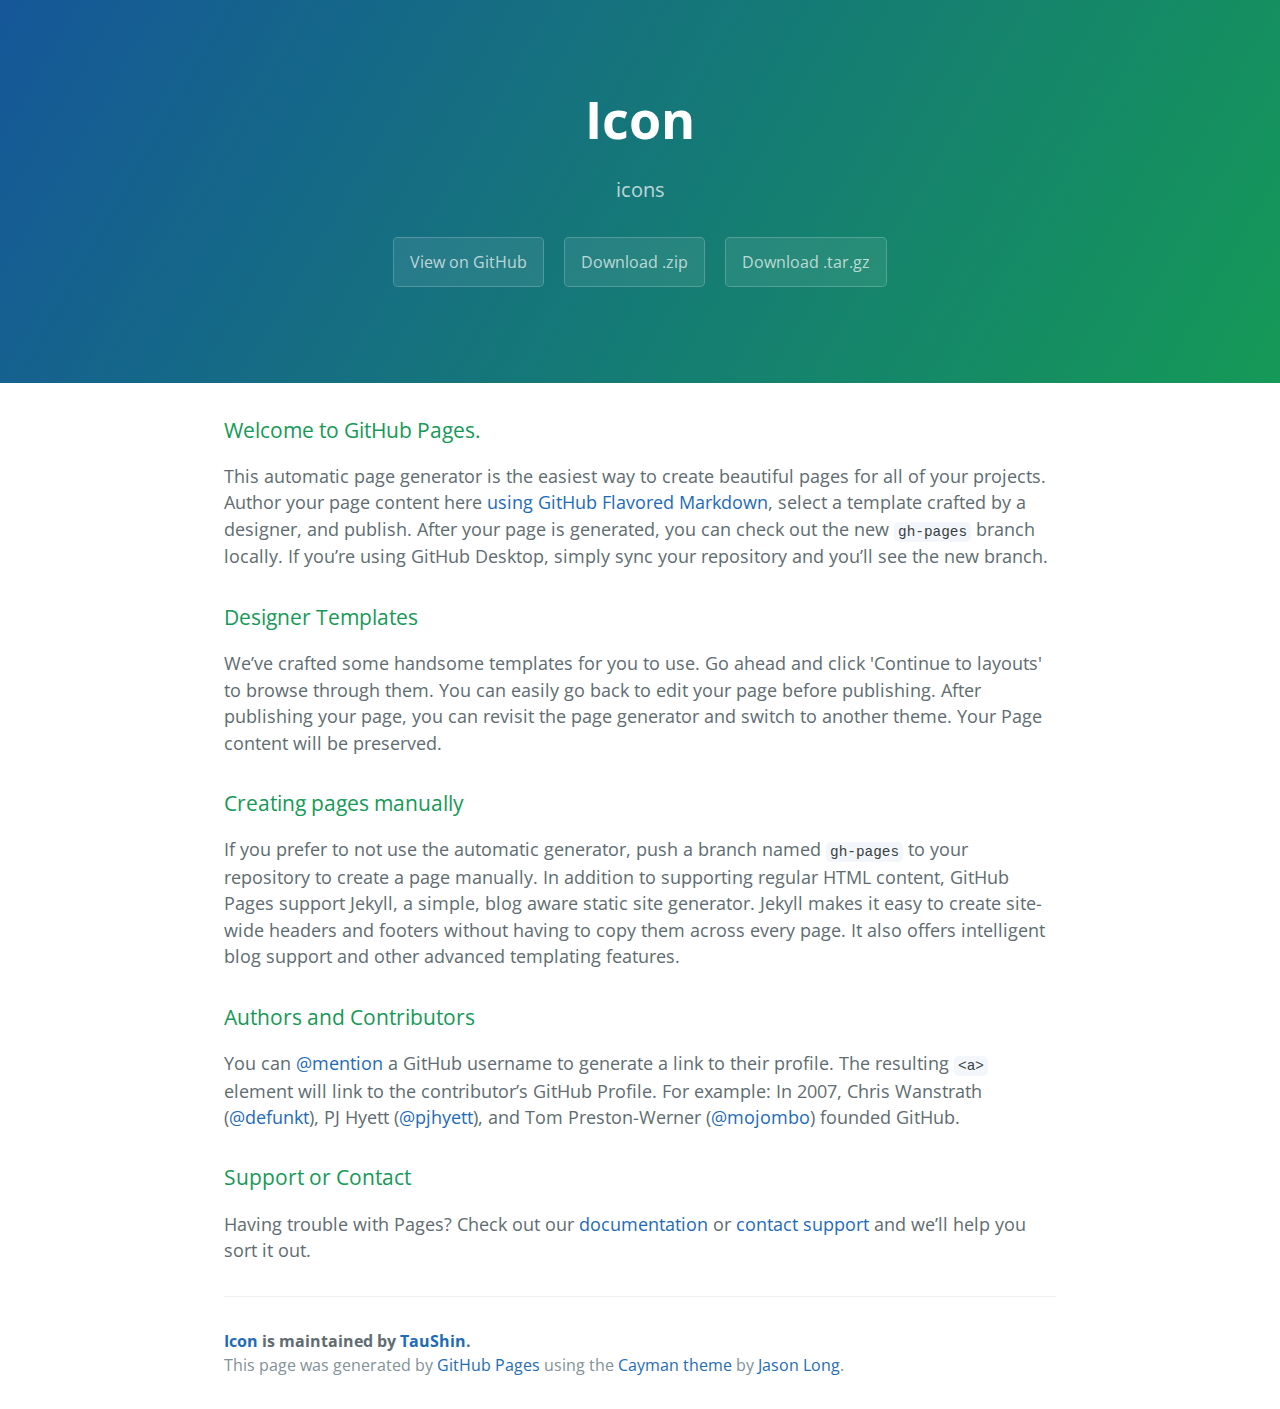
<file: index.html>
<!DOCTYPE html>
<html lang="en-us">
  <head>
    <meta charset="UTF-8">
    <title>Icon by TauShin</title>
    <meta name="viewport" content="width=device-width, initial-scale=1">
    <link rel="stylesheet" type="text/css" href="stylesheets/normalize.css" media="screen">
    <link href='https://fonts.googleapis.com/css?family=Open+Sans:400,700' rel='stylesheet' type='text/css'>
    <link rel="stylesheet" type="text/css" href="stylesheets/stylesheet.css" media="screen">
    <link rel="stylesheet" type="text/css" href="stylesheets/github-light.css" media="screen">
  </head>
  <body>
    <section class="page-header">
      <h1 class="project-name">Icon</h1>
      <h2 class="project-tagline">icons</h2>
      <a href="https://github.com/TauShin/icon" class="btn">View on GitHub</a>
      <a href="https://github.com/TauShin/icon/zipball/master" class="btn">Download .zip</a>
      <a href="https://github.com/TauShin/icon/tarball/master" class="btn">Download .tar.gz</a>
    </section>

    <section class="main-content">
      <h3>
<a id="welcome-to-github-pages" class="anchor" href="#welcome-to-github-pages" aria-hidden="true"><span aria-hidden="true" class="octicon octicon-link"></span></a>Welcome to GitHub Pages.</h3>

<p>This automatic page generator is the easiest way to create beautiful pages for all of your projects. Author your page content here <a href="https://guides.github.com/features/mastering-markdown/">using GitHub Flavored Markdown</a>, select a template crafted by a designer, and publish. After your page is generated, you can check out the new <code>gh-pages</code> branch locally. If you’re using GitHub Desktop, simply sync your repository and you’ll see the new branch.</p>

<h3>
<a id="designer-templates" class="anchor" href="#designer-templates" aria-hidden="true"><span aria-hidden="true" class="octicon octicon-link"></span></a>Designer Templates</h3>

<p>We’ve crafted some handsome templates for you to use. Go ahead and click 'Continue to layouts' to browse through them. You can easily go back to edit your page before publishing. After publishing your page, you can revisit the page generator and switch to another theme. Your Page content will be preserved.</p>

<h3>
<a id="creating-pages-manually" class="anchor" href="#creating-pages-manually" aria-hidden="true"><span aria-hidden="true" class="octicon octicon-link"></span></a>Creating pages manually</h3>

<p>If you prefer to not use the automatic generator, push a branch named <code>gh-pages</code> to your repository to create a page manually. In addition to supporting regular HTML content, GitHub Pages support Jekyll, a simple, blog aware static site generator. Jekyll makes it easy to create site-wide headers and footers without having to copy them across every page. It also offers intelligent blog support and other advanced templating features.</p>

<h3>
<a id="authors-and-contributors" class="anchor" href="#authors-and-contributors" aria-hidden="true"><span aria-hidden="true" class="octicon octicon-link"></span></a>Authors and Contributors</h3>

<p>You can <a href="https://help.github.com/articles/basic-writing-and-formatting-syntax/#mentioning-users-and-teams" class="user-mention">@mention</a> a GitHub username to generate a link to their profile. The resulting <code>&lt;a&gt;</code> element will link to the contributor’s GitHub Profile. For example: In 2007, Chris Wanstrath (<a href="https://github.com/defunkt" class="user-mention">@defunkt</a>), PJ Hyett (<a href="https://github.com/pjhyett" class="user-mention">@pjhyett</a>), and Tom Preston-Werner (<a href="https://github.com/mojombo" class="user-mention">@mojombo</a>) founded GitHub.</p>

<h3>
<a id="support-or-contact" class="anchor" href="#support-or-contact" aria-hidden="true"><span aria-hidden="true" class="octicon octicon-link"></span></a>Support or Contact</h3>

<p>Having trouble with Pages? Check out our <a href="https://help.github.com/pages">documentation</a> or <a href="https://github.com/contact">contact support</a> and we’ll help you sort it out.</p>

      <footer class="site-footer">
        <span class="site-footer-owner"><a href="https://github.com/TauShin/icon">Icon</a> is maintained by <a href="https://github.com/TauShin">TauShin</a>.</span>

        <span class="site-footer-credits">This page was generated by <a href="https://pages.github.com">GitHub Pages</a> using the <a href="https://github.com/jasonlong/cayman-theme">Cayman theme</a> by <a href="https://twitter.com/jasonlong">Jason Long</a>.</span>
      </footer>

    </section>

  
  </body>
</html>
</file>
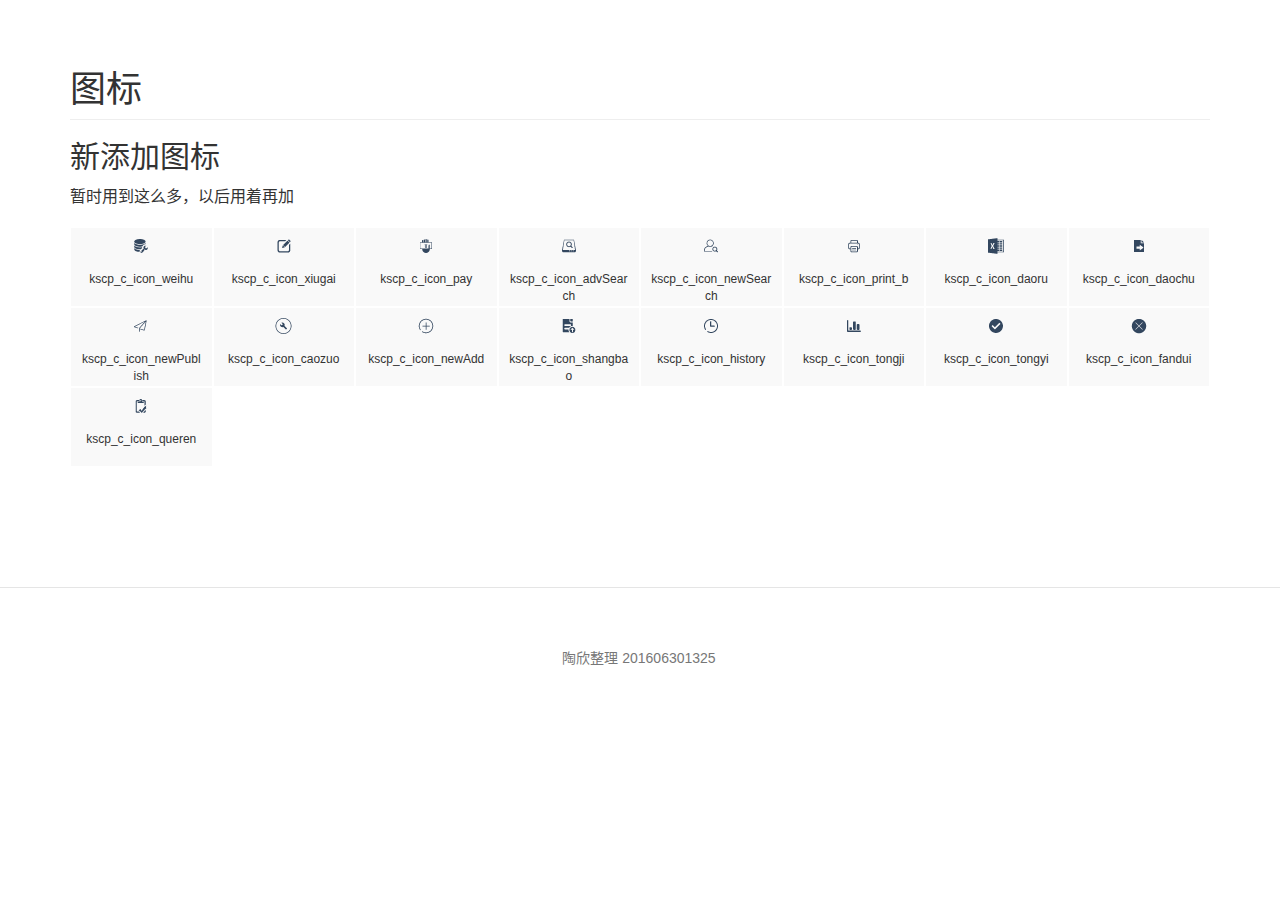
<file: icon.html>
﻿<!DOCTYPE html>
<html lang="zh-CN">
<head>
    <meta http-equiv="Content-Type" content="text/html; charset=UTF-8">
    <meta charset="utf-8">
    <meta http-equiv="X-UA-Compatible" content="IE=edge">
    <title>组件 · Bootstrap v3 中文文档  
</title>

    <!-- Bootstrap core CSS -->
    <style class="anchorjs"></style>
    <link href="./icon_files/bootstrap.min.css" rel="stylesheet">

    <!-- Optional Bootstrap Theme -->
    <link href="data:text/css;charset=utf-8," data-href="//cdn.bootcss.com/bootstrap/3.3.5/css/bootstrap-theme.min.css" rel="stylesheet" id="bs-theme-stylesheet">

    <link href="./icon_files/patch.css" rel="stylesheet">

    <!-- Documentation extras -->

    <link href="./icon_files/docs.min.css" rel="stylesheet">
    <link href="./icon_files/style.css" rel="stylesheet" />
    <!--[if lt IE 9]><script src="../assets/js/ie8-responsive-file-warning.js"></script><![endif]-->
    <script src="./icon_files/ie-emulation-modes-warning.js"></script>

    <!-- HTML5 shim and Respond.js for IE8 support of HTML5 elements and media queries -->
    <!--[if lt IE 9]>
  <script src="//cdn.bootcss.com/html5shiv/3.7.2/html5shiv.min.js"></script>
  <script src="//cdn.bootcss.com/respond.js/1.4.2/respond.min.js"></script>
<![endif]-->

    <!-- Favicons -->
    <link rel="apple-touch-icon" href="http://v3.bootcss.com/apple-touch-icon.png">
    <link rel="icon" href="http://v3.bootcss.com/favicon.ico">
    <script>
        var _hmt = _hmt || [];
</script>
    <style type="text/css"></style>
    <style type="text/css"></style>
</head>
<body>



    <header class="navbar navbar-static-top bs-docs-nav" id="top" role="banner">
        <div class="container">
            <div class="navbar-header">
                <button class="navbar-toggle collapsed" type="button" data-toggle="collapse" data-target="#bs-navbar" aria-controls="bs-navbar" aria-expanded="false">
                    <span class="sr-only">Toggle navigation</span>
                    <span class="icon-bar"></span>
                    <span class="icon-bar"></span>
                    <span class="icon-bar"></span>
                </button>
                <!--  // <a href="" class="navbar-brand">图标</a>-->
            </div>
            <nav id="bs-navbar" class="collapse navbar-collapse">
                <div class="container-fluid">
                    <div class="navbar-header">
                        <a class="navbar-brand" href="#">
                            <!--  <img alt="Brand" src="...">-->
                        </a>
                    </div>
                </div>
            </nav>
        </div>
    </header>


    <div class="container bs-docs-container">

        <div class="row">
            <div class="col-md-12" role="main">
                <div class="bs-docs-section">
                    <h1 id="glyphicons" class="page-header">图标</h1>
                    <h2 id="glyphicons-glyphs">新添加图标</h2>
                    <p>暂时用到这么多，以后用着再加</p>
                    <div class="bs-glyphicons">
                        <ul class="bs-glyphicons-list">

                            <li>
                                <img src="icon_files/images/数据维护.png" alt="Alternate Text" />
                                <br />
                                <br />
                                <span class="glyphicon-class">kscp_c_icon_weihu</span>
                            </li>
                            <li>
                                <img src="icon_files/images/修改.png" alt="Alternate Text" />
                                <br />
                                <br />
                                <span class="glyphicon-class">kscp_c_icon_xiugai</span>
                            </li>
                            <li>
                                <img src="icon_files/images/缴费.png" alt="Alternate Text" />
                                <br />
                                <br />
                                <span class="glyphicon-class">kscp_c_icon_pay</span>
                            </li>
                            <li>
                                <img src="icon_files/images/数据查询.png" alt="Alternate Text" />
                                <br />
                                <br />
                                <span class="glyphicon-class">kscp_c_icon_advSearch</span>
                            </li>
                            <li>
                                <img src="icon_files/images/查询.png" alt="Alternate Text" />
                                <br />
                                <br />
                                <span class="glyphicon-class">kscp_c_icon_newSearch</span>
                            </li>
                            <li>
                                <img src="icon_files/images/打印.png" alt="Alternate Text" />
                                <br />
                                <br />
                                <span class="glyphicon-class">kscp_c_icon_print_b</span>
                            </li>
                            <li>
                                <img src="icon_files/images/从excel导入.png" alt="Alternate Text" />
                                <br />
                                <br />
                                <span class="glyphicon-class">kscp_c_icon_daoru</span>
                            </li>
                            <li>
                                <img src="icon_files/images/导出.png" alt="Alternate Text" />
                                <br />
                                <br />
                                <span class="glyphicon-class">kscp_c_icon_daochu</span>
                            </li>
                            <li>
                                <img src="icon_files/images/发布.png" alt="Alternate Text" />
                                <br />
                                <br />
                                <span class="glyphicon-class">kscp_c_icon_newPublish</span>
                            </li>
                            <li>
                                <img src="icon_files/images/操作.png" alt="Alternate Text" />
                                <br />
                                <br />
                                <span class="glyphicon-class">kscp_c_icon_caozuo</span>
                            </li>
                            <li>
                                <img src="icon_files/images/添加.png" alt="Alternate Text" />
                                <br />
                                <br />
                                <span class="glyphicon-class">kscp_c_icon_newAdd</span>
                            </li>
                            <li>
                                <img src="icon_files/images/上报.png" alt="Alternate Text" />
                                <br />
                                <br />
                                <span class="glyphicon-class">kscp_c_icon_shangbao</span>
                            </li>
                            <li>
                                <img src="icon_files/images/历史记录.png" alt="Alternate Text" />
                                <br />
                                <br />
                                <span class="glyphicon-class">kscp_c_icon_history</span>
                            </li>
                            <li>
                                <img src="icon_files/images/统计.png" alt="Alternate Text" />
                                <br />
                                <br />
                                <span class="glyphicon-class">kscp_c_icon_tongji</span>
                            </li>
                            <li>
                                <img src="icon_files/images/对.png" alt="Alternate Text" />
                                <br />
                                <br />
                                <span class="glyphicon-class">kscp_c_icon_tongyi</span>
                            </li>
                            <li>
                                <img src="icon_files/images/错.png" alt="Alternate Text" />
                                <br />
                                <br />
                                <span class="glyphicon-class">kscp_c_icon_fandui</span>
                            </li>
                            <li>
                                <img src="icon_files/images/确认.png" alt="Alternate Text" />
                                <br />
                                <br />
                                <span class="glyphicon-class">kscp_c_icon_queren</span>
                            </li>
                        </ul>
                    </div>

                </div>
            </div>
        </div>
    </div>
    <!-- Footer
================================================== -->
    <footer class="bs-docs-footer" role="contentinfo">
        <div class="container">

          <!--  <p>电子政务</p>-->
            <ul class="bs-docs-footer-links text-muted">
                <li>陶欣整理 201606301325</li>
            </ul>
        </div>
    </footer>
    <script src="./icon_files/jquery.min.js"></script>


    <script src="./icon_files/bootstrap.min.js"></script>



    <script src="./icon_files/docs.min.js"></script>
    <script src="./icon_files/ie10-viewport-bug-workaround.js"></script>
</body>
</html>
</file>
<file: stylesheets/stylesheet.css>
* {
  box-sizing: border-box; }

body {
  padding: 0;
  margin: 0;
  font-family: "Open Sans", "Helvetica Neue", Helvetica, Arial, sans-serif;
  font-size: 16px;
  line-height: 1.5;
  color: #606c71; }

a {
  color: #1e6bb8;
  text-decoration: none; }
  a:hover {
    text-decoration: underline; }

.btn {
  display: inline-block;
  margin-bottom: 1rem;
  color: rgba(255, 255, 255, 0.7);
  background-color: rgba(255, 255, 255, 0.08);
  border-color: rgba(255, 255, 255, 0.2);
  border-style: solid;
  border-width: 1px;
  border-radius: 0.3rem;
  transition: color 0.2s, background-color 0.2s, border-color 0.2s; }
  .btn + .btn {
    margin-left: 1rem; }

.btn:hover {
  color: rgba(255, 255, 255, 0.8);
  text-decoration: none;
  background-color: rgba(255, 255, 255, 0.2);
  border-color: rgba(255, 255, 255, 0.3); }

@media screen and (min-width: 64em) {
  .btn {
    padding: 0.75rem 1rem; } }

@media screen and (min-width: 42em) and (max-width: 64em) {
  .btn {
    padding: 0.6rem 0.9rem;
    font-size: 0.9rem; } }

@media screen and (max-width: 42em) {
  .btn {
    display: block;
    width: 100%;
    padding: 0.75rem;
    font-size: 0.9rem; }
    .btn + .btn {
      margin-top: 1rem;
      margin-left: 0; } }

.page-header {
  color: #fff;
  text-align: center;
  background-color: #159957;
  background-image: linear-gradient(120deg, #155799, #159957); }

@media screen and (min-width: 64em) {
  .page-header {
    padding: 5rem 6rem; } }

@media screen and (min-width: 42em) and (max-width: 64em) {
  .page-header {
    padding: 3rem 4rem; } }

@media screen and (max-width: 42em) {
  .page-header {
    padding: 2rem 1rem; } }

.project-name {
  margin-top: 0;
  margin-bottom: 0.1rem; }

@media screen and (min-width: 64em) {
  .project-name {
    font-size: 3.25rem; } }

@media screen and (min-width: 42em) and (max-width: 64em) {
  .project-name {
    font-size: 2.25rem; } }

@media screen and (max-width: 42em) {
  .project-name {
    font-size: 1.75rem; } }

.project-tagline {
  margin-bottom: 2rem;
  font-weight: normal;
  opacity: 0.7; }

@media screen and (min-width: 64em) {
  .project-tagline {
    font-size: 1.25rem; } }

@media screen and (min-width: 42em) and (max-width: 64em) {
  .project-tagline {
    font-size: 1.15rem; } }

@media screen and (max-width: 42em) {
  .project-tagline {
    font-size: 1rem; } }

.main-content :first-child {
  margin-top: 0; }
.main-content img {
  max-width: 100%; }
.main-content h1, .main-content h2, .main-content h3, .main-content h4, .main-content h5, .main-content h6 {
  margin-top: 2rem;
  margin-bottom: 1rem;
  font-weight: normal;
  color: #159957; }
.main-content p {
  margin-bottom: 1em; }
.main-content code {
  padding: 2px 4px;
  font-family: Consolas, "Liberation Mono", Menlo, Courier, monospace;
  font-size: 0.9rem;
  color: #383e41;
  background-color: #f3f6fa;
  border-radius: 0.3rem; }
.main-content pre {
  padding: 0.8rem;
  margin-top: 0;
  margin-bottom: 1rem;
  font: 1rem Consolas, "Liberation Mono", Menlo, Courier, monospace;
  color: #567482;
  word-wrap: normal;
  background-color: #f3f6fa;
  border: solid 1px #dce6f0;
  border-radius: 0.3rem; }
  .main-content pre > code {
    padding: 0;
    margin: 0;
    font-size: 0.9rem;
    color: #567482;
    word-break: normal;
    white-space: pre;
    background: transparent;
    border: 0; }
.main-content .highlight {
  margin-bottom: 1rem; }
  .main-content .highlight pre {
    margin-bottom: 0;
    word-break: normal; }
.main-content .highlight pre, .main-content pre {
  padding: 0.8rem;
  overflow: auto;
  font-size: 0.9rem;
  line-height: 1.45;
  border-radius: 0.3rem; }
.main-content pre code, .main-content pre tt {
  display: inline;
  max-width: initial;
  padding: 0;
  margin: 0;
  overflow: initial;
  line-height: inherit;
  word-wrap: normal;
  background-color: transparent;
  border: 0; }
  .main-content pre code:before, .main-content pre code:after, .main-content pre tt:before, .main-content pre tt:after {
    content: normal; }
.main-content ul, .main-content ol {
  margin-top: 0; }
.main-content blockquote {
  padding: 0 1rem;
  margin-left: 0;
  color: #819198;
  border-left: 0.3rem solid #dce6f0; }
  .main-content blockquote > :first-child {
    margin-top: 0; }
  .main-content blockquote > :last-child {
    margin-bottom: 0; }
.main-content table {
  display: block;
  width: 100%;
  overflow: auto;
  word-break: normal;
  word-break: keep-all; }
  .main-content table th {
    font-weight: bold; }
  .main-content table th, .main-content table td {
    padding: 0.5rem 1rem;
    border: 1px solid #e9ebec; }
.main-content dl {
  padding: 0; }
  .main-content dl dt {
    padding: 0;
    margin-top: 1rem;
    font-size: 1rem;
    font-weight: bold; }
  .main-content dl dd {
    padding: 0;
    margin-bottom: 1rem; }
.main-content hr {
  height: 2px;
  padding: 0;
  margin: 1rem 0;
  background-color: #eff0f1;
  border: 0; }

@media screen and (min-width: 64em) {
  .main-content {
    max-width: 64rem;
    padding: 2rem 6rem;
    margin: 0 auto;
    font-size: 1.1rem; } }

@media screen and (min-width: 42em) and (max-width: 64em) {
  .main-content {
    padding: 2rem 4rem;
    font-size: 1.1rem; } }

@media screen and (max-width: 42em) {
  .main-content {
    padding: 2rem 1rem;
    font-size: 1rem; } }

.site-footer {
  padding-top: 2rem;
  margin-top: 2rem;
  border-top: solid 1px #eff0f1; }

.site-footer-owner {
  display: block;
  font-weight: bold; }

.site-footer-credits {
  color: #819198; }

@media screen and (min-width: 64em) {
  .site-footer {
    font-size: 1rem; } }

@media screen and (min-width: 42em) and (max-width: 64em) {
  .site-footer {
    font-size: 1rem; } }

@media screen and (max-width: 42em) {
  .site-footer {
    font-size: 0.9rem; } }
</file>
<file: stylesheets/github-light.css>
/*
The MIT License (MIT)

Copyright (c) 2016 GitHub, Inc.

Permission is hereby granted, free of charge, to any person obtaining a copy
of this software and associated documentation files (the "Software"), to deal
in the Software without restriction, including without limitation the rights
to use, copy, modify, merge, publish, distribute, sublicense, and/or sell
copies of the Software, and to permit persons to whom the Software is
furnished to do so, subject to the following conditions:

The above copyright notice and this permission notice shall be included in all
copies or substantial portions of the Software.

THE SOFTWARE IS PROVIDED "AS IS", WITHOUT WARRANTY OF ANY KIND, EXPRESS OR
IMPLIED, INCLUDING BUT NOT LIMITED TO THE WARRANTIES OF MERCHANTABILITY,
FITNESS FOR A PARTICULAR PURPOSE AND NONINFRINGEMENT. IN NO EVENT SHALL THE
AUTHORS OR COPYRIGHT HOLDERS BE LIABLE FOR ANY CLAIM, DAMAGES OR OTHER
LIABILITY, WHETHER IN AN ACTION OF CONTRACT, TORT OR OTHERWISE, ARISING FROM,
OUT OF OR IN CONNECTION WITH THE SOFTWARE OR THE USE OR OTHER DEALINGS IN THE
SOFTWARE.

*/

.pl-c /* comment */ {
  color: #969896;
}

.pl-c1 /* constant, variable.other.constant, support, meta.property-name, support.constant, support.variable, meta.module-reference, markup.raw, meta.diff.header */,
.pl-s .pl-v /* string variable */ {
  color: #0086b3;
}

.pl-e /* entity */,
.pl-en /* entity.name */ {
  color: #795da3;
}

.pl-smi /* variable.parameter.function, storage.modifier.package, storage.modifier.import, storage.type.java, variable.other */,
.pl-s .pl-s1 /* string source */ {
  color: #333;
}

.pl-ent /* entity.name.tag */ {
  color: #63a35c;
}

.pl-k /* keyword, storage, storage.type */ {
  color: #a71d5d;
}

.pl-s /* string */,
.pl-pds /* punctuation.definition.string, string.regexp.character-class */,
.pl-s .pl-pse .pl-s1 /* string punctuation.section.embedded source */,
.pl-sr /* string.regexp */,
.pl-sr .pl-cce /* string.regexp constant.character.escape */,
.pl-sr .pl-sre /* string.regexp source.ruby.embedded */,
.pl-sr .pl-sra /* string.regexp string.regexp.arbitrary-repitition */ {
  color: #183691;
}

.pl-v /* variable */ {
  color: #ed6a43;
}

.pl-id /* invalid.deprecated */ {
  color: #b52a1d;
}

.pl-ii /* invalid.illegal */ {
  color: #f8f8f8;
  background-color: #b52a1d;
}

.pl-sr .pl-cce /* string.regexp constant.character.escape */ {
  font-weight: bold;
  color: #63a35c;
}

.pl-ml /* markup.list */ {
  color: #693a17;
}

.pl-mh /* markup.heading */,
.pl-mh .pl-en /* markup.heading entity.name */,
.pl-ms /* meta.separator */ {
  font-weight: bold;
  color: #1d3e81;
}

.pl-mq /* markup.quote */ {
  color: #008080;
}

.pl-mi /* markup.italic */ {
  font-style: italic;
  color: #333;
}

.pl-mb /* markup.bold */ {
  font-weight: bold;
  color: #333;
}

.pl-md /* markup.deleted, meta.diff.header.from-file */ {
  color: #bd2c00;
  background-color: #ffecec;
}

.pl-mi1 /* markup.inserted, meta.diff.header.to-file */ {
  color: #55a532;
  background-color: #eaffea;
}

.pl-mdr /* meta.diff.range */ {
  font-weight: bold;
  color: #795da3;
}

.pl-mo /* meta.output */ {
  color: #1d3e81;
}
</file>
<file: icon_files/patch.css>
body {
  font-family: "Helvetica Neue", Helvetica, Microsoft Yahei, Hiragino Sans GB, WenQuanYi Micro Hei, sans-serif;
}

.bs-example:after {
	content: "实例：" !important;
}

.bs-docs-section > p, .bs-docs-section > ul, 
.bs-docs-section > ol, .bs-callout > p, 
.bs-callout > ol, .bs-callout > ul {
	font-size: 16px;
	line-height: 1.75;
	margin-bottom: 1em;
}

.bs-callout *:last-child {
	margin-bottom: 0;
}
</file>
<file: icon_files/style.css>
﻿/*陶欣新添加*/
.kscp_c_icon_weihu {
    background-image: url(数据维护.png) !important;
}

.kscp_c_icon_xiugai {
    background-image: url(修改.png) !important;
}

.kscp_c_icon_pay {
    background-image: url(缴费.png) !important;
}

.kscp_c_icon_advSearch {
    background-image: url(数据查询.png) !important;
}

.kscp_c_icon_newSearch {
    background-image: url(查询.png) !important;
}

.kscp_c_icon_print_b {
    background-image: url(打印.png) !important;
}

.kscp_c_icon_daoru {
    background-image: url(从excel导入.png) !important;
}

.kscp_c_icon_daochu {
    background-image: url(导出.png) !important;
}

.kscp_c_icon_newPublish {
    background-image: url(发布.png) !important;
}

.kscp_c_icon_caozuo {
    background-image: url(操作.png) !important;
}

.kscp_c_icon_newAdd {
    background-image: url(添加.png) !important;
}

.kscp_c_icon_shangbao {
    background-image: url(上报.png) !important;
}

.kscp_c_icon_history {
    background-image: url(历史记录.png) !important;
}

.kscp_c_icon_tongji {
    background-image: url(统计.png) !important;
}

.kscp_c_icon_tongyi {
    background-image: url(对.png) !important;
}

.kscp_c_icon_fandui {
    background-image: url(错.png) !important;
}

.kscp_c_icon_queren {
    background-image: url(确认.png) !important;
}
</file>
<file: icon_files/docs.min.css>
.hll {
    background-color: #ffc;
}

.c {
    color: #999;
}

.err {
    color: #A00;
    background-color: #FAA;
}

.k {
    color: #069;
}

.o {
    color: #555;
}

.cm {
    color: #999;
}

.cp {
    color: #099;
}

.c1 {
    color: #999;
}

.cs {
    color: #999;
}

.gd {
    background-color: #FCC;
    border: 1px solid #C00;
}

.ge {
    font-style: italic;
}

.gr {
    color: red;
}

.gh {
    color: #030;
}

.gi {
    background-color: #CFC;
    border: 1px solid #0C0;
}

.go {
    color: #AAA;
}

.gp {
    color: #009;
}

.gu {
    color: #030;
}

.gt {
    color: #9C6;
}

.kc {
    color: #069;
}

.kd {
    color: #069;
}

.kn {
    color: #069;
}

.kp {
    color: #069;
}

.kr {
    color: #069;
}

.kt {
    color: #078;
}

.m {
    color: #F60;
}

.s {
    color: #d44950;
}

.na {
    color: #4f9fcf;
}

.nb {
    color: #366;
}

.nc {
    color: #0A8;
}

.no {
    color: #360;
}

.nd {
    color: #99F;
}

.ni {
    color: #999;
}

.ne {
    color: #C00;
}

.nf {
    color: #C0F;
}

.nl {
    color: #99F;
}

.nn {
    color: #0CF;
}

.nt {
    color: #2f6f9f;
}

.nv {
    color: #033;
}

.ow {
    color: #000;
}

.w {
    color: #bbb;
}

.mf {
    color: #F60;
}

.mh {
    color: #F60;
}

.mi {
    color: #F60;
}

.mo {
    color: #F60;
}

.sb {
    color: #C30;
}

.sc {
    color: #C30;
}

.sd {
    color: #C30;
    font-style: italic;
}

.s2 {
    color: #C30;
}

.se {
    color: #C30;
}

.sh {
    color: #C30;
}

.si {
    color: #A00;
}

.sx {
    color: #C30;
}

.sr {
    color: #3AA;
}

.s1 {
    color: #C30;
}

.ss {
    color: #FC3;
}

.bp {
    color: #366;
}

.vc {
    color: #033;
}

.vg {
    color: #033;
}

.vi {
    color: #033;
}

.il {
    color: #F60;
}

.css .nt + .nt, .css .o, .css .o + .nt {
    color: #999;
}
/*!
 * Bootstrap Docs (http://getbootstrap.com)
 * Copyright 2011-2015 Twitter, Inc.
 * Licensed under the Creative Commons Attribution 3.0 Unported License. For
 * details, see https://creativecommons.org/licenses/by/3.0/.
 */

body {
    position: relative;
}

.table code {
    font-size: 13px;
    font-weight: 400;
}

h2 code, h3 code, h4 code {
    background-color: inherit;
}

.btn-outline {
    color: #563d7c;
    background-color: transparent;
    border-color: #563d7c;
}

    .btn-outline:active, .btn-outline:focus, .btn-outline:hover {
        color: #fff;
        background-color: #563d7c;
        border-color: #563d7c;
    }

.btn-outline-inverse {
    color: #fff;
    background-color: transparent;
    border-color: #cdbfe3;
}

    .btn-outline-inverse:active, .btn-outline-inverse:focus, .btn-outline-inverse:hover {
        color: #563d7c;
        text-shadow: none;
        background-color: #fff;
        border-color: #fff;
    }

.bs-docs-booticon {
    display: block;
    font-weight: 500;
    color: #fff;
    text-align: center;
    cursor: default;
    background-color: #563d7c;
    border-radius: 15%;
}

.bs-docs-booticon-sm {
    width: 30px;
    height: 30px;
    font-size: 20px;
    line-height: 28px;
}

.bs-docs-booticon-lg {
    width: 144px;
    height: 144px;
    font-size: 108px;
    line-height: 140px;
}

.bs-docs-booticon-inverse {
    color: #563d7c;
    background-color: #fff;
}

.bs-docs-booticon-outline {
    background-color: transparent;
    border: 1px solid #cdbfe3;
}

#skippy {
    display: block;
    padding: 1em;
    color: #fff;
    background-color: #6f5499;
    outline: 0;
}

    #skippy .skiplink-text {
        padding: .5em;
        outline: 1px dotted;
    }

#content:focus {
    outline: 0;
}

.bs-docs-nav {
    margin-bottom: 0;
    background-color: #fff;
    border-bottom: 0;
}

.bs-home-nav .bs-nav-b {
    display: none;
}

.bs-docs-nav .navbar-brand, .bs-docs-nav .navbar-nav > li > a {
    font-weight: 500;
    color: #563d7c;
}

    .bs-docs-nav .navbar-nav > .active > a, .bs-docs-nav .navbar-nav > .active > a:hover, .bs-docs-nav .navbar-nav > li > a:hover {
        color: #463265;
        background-color: #f9f9f9;
    }

.bs-docs-nav .navbar-toggle .icon-bar {
    background-color: #563d7c;
}

.bs-docs-nav .navbar-header .navbar-toggle {
    border-color: #fff;
}

    .bs-docs-nav .navbar-header .navbar-toggle:focus, .bs-docs-nav .navbar-header .navbar-toggle:hover {
        background-color: #f9f9f9;
        border-color: #f9f9f9;
    }

.bs-docs-footer {
    padding-top: 40px;
    padding-bottom: 40px;
    margin-top: 100px;
    color: #767676;
    text-align: center;
    border-top: 1px solid #e5e5e5;
}

.bs-docs-footer-links {
    padding-left: 0;
    margin-top: 20px;
}

    .bs-docs-footer-links li {
        display: inline;
        padding: 0 2px;
    }

        .bs-docs-footer-links li:first-child {
            padding-left: 0;
        }

@media (min-width:768px) {
    .bs-docs-footer p {
        margin-bottom: 0;
    }
}

.bs-docs-social {
    margin-bottom: 20px;
    text-align: center;
}

.bs-docs-social-buttons {
    display: inline-block;
    padding-left: 0;
    margin-bottom: 0;
    list-style: none;
}

    .bs-docs-social-buttons li {
        display: inline-block;
        padding: 5px 8px;
        line-height: 1;
    }

    .bs-docs-social-buttons .twitter-follow-button {
        width: 225px!important;
    }

    .bs-docs-social-buttons .twitter-share-button {
        width: 98px!important;
    }

.github-btn {
    overflow: hidden;
    border: 0;
}

.bs-docs-header, .bs-docs-masthead {
    position: relative;
    padding: 30px 0;
    color: #cdbfe3;
    text-align: center;
    text-shadow: 0 1px 0 rgba(0,0,0,.1);
    background-color: #6f5499;
    background-image: -webkit-gradient(linear,left top,left bottom,from(#563d7c),to(#6f5499));
    background-image: -webkit-linear-gradient(top,#563d7c 0,#6f5499 100%);
    background-image: -o-linear-gradient(top,#563d7c 0,#6f5499 100%);
    background-image: linear-gradient(to bottom,#563d7c 0,#6f5499 100%);
    filter: progid:DXImageTransform.Microsoft.gradient(startColorstr='#563d7c', endColorstr='#6F5499', GradientType=0);
    background-repeat: repeat-x;
}

    .bs-docs-masthead .bs-docs-booticon {
        margin: 0 auto 30px;
    }

    .bs-docs-masthead h1 {
        font-weight: 300;
        line-height: 1;
        color: #fff;
    }

    .bs-docs-masthead .lead {
        margin: 0 auto 30px;
        font-size: 20px;
        color: #fff;
    }

    .bs-docs-masthead .version {
        margin-top: -15px;
        margin-bottom: 30px;
        color: #9783b9;
    }

    .bs-docs-masthead .btn {
        width: 100%;
        padding: 15px 30px;
        font-size: 20px;
    }

@media (min-width:480px) {
    .bs-docs-masthead .btn {
        width: auto;
    }
}

@media (min-width:768px) {
    .bs-docs-masthead {
        padding: 80px 0;
    }

        .bs-docs-masthead h1 {
            font-size: 60px;
        }

        .bs-docs-masthead .lead {
            font-size: 24px;
        }
}

@media (min-width:992px) {
    .bs-docs-masthead .lead {
        width: 80%;
        font-size: 30px;
    }
}

.bs-docs-header {
    margin-bottom: 40px;
    font-size: 20px;
}

    .bs-docs-header h1 {
        margin-top: 0;
        color: #fff;
    }

    .bs-docs-header p {
        margin-bottom: 0;
        font-weight: 300;
        line-height: 1.4;
    }

    .bs-docs-header .container {
        position: relative;
    }

@media (min-width:768px) {
    .bs-docs-header {
        padding-top: 60px;
        padding-bottom: 60px;
        font-size: 24px;
        text-align: left;
    }

        .bs-docs-header h1 {
            font-size: 60px;
            line-height: 1;
        }
}

@media (min-width:992px) {
    .bs-docs-header h1, .bs-docs-header p {
        margin-right: 380px;
    }
}

.carbonad {
    width: auto!important;
    height: auto!important;
    padding: 20px!important;
    margin: 30px -15px -31px!important;
    overflow: hidden;
    font-size: 13px!important;
    line-height: 16px!important;
    text-align: left;
    background: 0 0!important;
    border: solid #866ab3!important;
    border-width: 1px 0!important;
}

.carbonad-img {
    margin: 0!important;
}

.carbonad-tag, .carbonad-text {
    display: block!important;
    float: none!important;
    width: auto!important;
    height: auto!important;
    margin-left: 145px!important;
    font-family: "Helvetica Neue",Helvetica,Arial,sans-serif!important;
}

.carbonad-text {
    padding-top: 0!important;
}

.carbonad-tag {
    color: inherit!important;
    text-align: left!important;
}

    .carbonad-tag a, .carbonad-text a {
        color: #fff!important;
    }

.carbonad #azcarbon > img {
    display: none;
}

@media (min-width:480px) {
    .carbonad {
        width: 330px!important;
        margin: 20px auto!important;
        border-width: 1px!important;
        border-radius: 4px;
    }

    .bs-docs-masthead .carbonad {
        margin: 50px auto 0!important;
    }
}

@media (min-width:768px) {
    .carbonad {
        margin-right: 0!important;
        margin-left: 0!important;
    }
}

@media (min-width:992px) {
    .carbonad {
        position: absolute;
        top: 0;
        right: 15px;
        width: 330px!important;
        padding: 15px!important;
        margin: 0!important;
    }

    .bs-docs-masthead .carbonad {
        position: static;
    }
}

.bs-docs-featurette {
    padding-top: 40px;
    padding-bottom: 40px;
    font-size: 16px;
    line-height: 1.5;
    color: #555;
    text-align: center;
    background-color: #fff;
    border-bottom: 1px solid #e5e5e5;
}

    .bs-docs-featurette + .bs-docs-footer {
        margin-top: 0;
        border-top: 0;
    }

.bs-docs-featurette-title {
    margin-bottom: 5px;
    font-size: 30px;
    font-weight: 400;
    color: #333;
}

.half-rule {
    width: 100px;
    margin: 40px auto;
}

.bs-docs-featurette h3 {
    margin-bottom: 5px;
    font-weight: 400;
    color: #333;
}

.bs-docs-featurette-img {
    display: block;
    margin-bottom: 20px;
    color: #333;
}

    .bs-docs-featurette-img:hover {
        color: #337ab7;
        text-decoration: none;
    }

    .bs-docs-featurette-img img {
        display: block;
        margin-bottom: 15px;
    }

@media (min-width:480px) {
    .bs-docs-featurette .img-responsive {
        margin-top: 30px;
    }
}

@media (min-width:768px) {
    .bs-docs-featurette {
        padding-top: 100px;
        padding-bottom: 100px;
    }

    .bs-docs-featurette-title {
        font-size: 40px;
    }

    .bs-docs-featurette .lead {
        max-width: 80%;
        margin-right: auto;
        margin-left: auto;
    }

    .bs-docs-featurette .img-responsive {
        margin-top: 0;
    }
}

.bs-docs-featured-sites {
    margin-right: -1px;
    margin-left: -1px;
}

    .bs-docs-featured-sites .col-xs-6 {
        padding: 1px;
    }

    .bs-docs-featured-sites .img-responsive {
        margin-top: 0;
    }

@media (min-width:768px) {
    .bs-docs-featured-sites .col-sm-3:first-child img {
        border-top-left-radius: 4px;
        border-bottom-left-radius: 4px;
    }

    .bs-docs-featured-sites .col-sm-3:last-child img {
        border-top-right-radius: 4px;
        border-bottom-right-radius: 4px;
    }
}

.bs-examples .thumbnail {
    margin-bottom: 10px;
}

.bs-examples h4 {
    margin-bottom: 5px;
}

.bs-examples p {
    margin-bottom: 20px;
}

@media (max-width:480px) {
    .bs-examples {
        margin-right: -10px;
        margin-left: -10px;
    }

        .bs-examples > [class^=col-] {
            padding-right: 10px;
            padding-left: 10px;
        }
}

.bs-docs-sidebar.affix {
    position: static;
}

@media (min-width:768px) {
    .bs-docs-sidebar {
        padding-left: 20px;
    }
}

.bs-docs-sidenav {
    margin-top: 20px;
    margin-bottom: 20px;
}

.bs-docs-sidebar .nav > li > a {
    display: block;
    padding: 4px 20px;
    font-size: 13px;
    font-weight: 500;
    color: #767676;
}

    .bs-docs-sidebar .nav > li > a:focus, .bs-docs-sidebar .nav > li > a:hover {
        padding-left: 19px;
        color: #563d7c;
        text-decoration: none;
        background-color: transparent;
        border-left: 1px solid #563d7c;
    }

.bs-docs-sidebar .nav > .active:focus > a, .bs-docs-sidebar .nav > .active:hover > a, .bs-docs-sidebar .nav > .active > a {
    padding-left: 18px;
    font-weight: 700;
    color: #563d7c;
    background-color: transparent;
    border-left: 2px solid #563d7c;
}

.bs-docs-sidebar .nav .nav {
    display: none;
    padding-bottom: 10px;
}

    .bs-docs-sidebar .nav .nav > li > a {
        padding-top: 1px;
        padding-bottom: 1px;
        padding-left: 30px;
        font-size: 12px;
        font-weight: 400;
    }

        .bs-docs-sidebar .nav .nav > li > a:focus, .bs-docs-sidebar .nav .nav > li > a:hover {
            padding-left: 29px;
        }

    .bs-docs-sidebar .nav .nav > .active:focus > a, .bs-docs-sidebar .nav .nav > .active:hover > a, .bs-docs-sidebar .nav .nav > .active > a {
        padding-left: 28px;
        font-weight: 500;
    }

.back-to-top, .bs-docs-theme-toggle {
    display: none;
    padding: 4px 10px;
    margin-top: 10px;
    margin-left: 10px;
    font-size: 12px;
    font-weight: 500;
    color: #999;
}

    .back-to-top:hover, .bs-docs-theme-toggle:hover {
        color: #563d7c;
        text-decoration: none;
    }

.bs-docs-theme-toggle {
    margin-top: 0;
}

@media (min-width:768px) {
    .back-to-top, .bs-docs-theme-toggle {
        display: block;
    }
}

@media (min-width:992px) {
    .bs-docs-sidebar .nav > .active > ul {
        display: block;
    }

    .bs-docs-sidebar.affix, .bs-docs-sidebar.affix-bottom {
        width: 213px;
    }

    .bs-docs-sidebar.affix {
        position: fixed;
        top: 20px;
    }

    .bs-docs-sidebar.affix-bottom {
        position: absolute;
    }

        .bs-docs-sidebar.affix .bs-docs-sidenav, .bs-docs-sidebar.affix-bottom .bs-docs-sidenav {
            margin-top: 0;
            margin-bottom: 0;
        }
}

@media (min-width:1200px) {
    .bs-docs-sidebar.affix, .bs-docs-sidebar.affix-bottom {
        width: 263px;
    }
}

.bs-docs-section {
    margin-bottom: 60px;
}

    .bs-docs-section:last-child {
        margin-bottom: 0;
    }

h1[id] {
    padding-top: 20px;
    margin-top: 0;
}

.bs-callout {
    padding: 20px;
    margin: 20px 0;
    border: 1px solid #eee;
    border-left-width: 5px;
    border-radius: 3px;
}

    .bs-callout h4 {
        margin-top: 0;
        margin-bottom: 5px;
    }

    .bs-callout p:last-child {
        margin-bottom: 0;
    }

    .bs-callout code {
        border-radius: 3px;
    }

    .bs-callout + .bs-callout {
        margin-top: -5px;
    }

.bs-callout-danger {
    border-left-color: #ce4844;
}

    .bs-callout-danger h4 {
        color: #ce4844;
    }

.bs-callout-warning {
    border-left-color: #aa6708;
}

    .bs-callout-warning h4 {
        color: #aa6708;
    }

.bs-callout-info {
    border-left-color: #1b809e;
}

    .bs-callout-info h4 {
        color: #1b809e;
    }

.color-swatches {
    margin: 0 -5px;
    overflow: hidden;
}

.color-swatch {
    float: left;
    width: 60px;
    height: 60px;
    margin: 0 5px;
    border-radius: 3px;
}

@media (min-width:768px) {
    .color-swatch {
        width: 100px;
        height: 100px;
    }
}

.color-swatches .gray-darker {
    background-color: #222;
}

.color-swatches .gray-dark {
    background-color: #333;
}

.color-swatches .gray {
    background-color: #555;
}

.color-swatches .gray-light {
    background-color: #999;
}

.color-swatches .gray-lighter {
    background-color: #eee;
}

.color-swatches .brand-primary {
    background-color: #337ab7;
}

.color-swatches .brand-success {
    background-color: #5cb85c;
}

.color-swatches .brand-warning {
    background-color: #f0ad4e;
}

.color-swatches .brand-danger {
    background-color: #d9534f;
}

.color-swatches .brand-info {
    background-color: #5bc0de;
}

.color-swatches .bs-purple {
    background-color: #563d7c;
}

.color-swatches .bs-purple-light {
    background-color: #c7bfd3;
}

.color-swatches .bs-purple-lighter {
    background-color: #e5e1ea;
}

.color-swatches .bs-gray {
    background-color: #f9f9f9;
}

.bs-team .team-member {
    line-height: 32px;
    color: #555;
}

    .bs-team .team-member:hover {
        color: #333;
        text-decoration: none;
    }

.bs-team .github-btn {
    float: right;
    width: 180px;
    height: 20px;
    margin-top: 6px;
}

.bs-team img {
    float: left;
    width: 32px;
    margin-right: 10px;
    border-radius: 4px;
}

.bs-docs-browser-bugs td p {
    margin-bottom: 0;
}

.bs-docs-browser-bugs th:first-child {
    width: 18%;
}

.show-grid {
    margin-bottom: 15px;
}

    .show-grid [class^=col-] {
        padding-top: 10px;
        padding-bottom: 10px;
        background-color: #eee;
        background-color: rgba(86,61,124,.15);
        border: 1px solid #ddd;
        border: 1px solid rgba(86,61,124,.2);
    }

.bs-example {
    position: relative;
    padding: 45px 15px 15px;
    margin: 0 -15px 15px;
    border-color: #e5e5e5 #eee #eee;
    border-style: solid;
    border-width: 1px 0;
    -webkit-box-shadow: inset 0 3px 6px rgba(0,0,0,.05);
    box-shadow: inset 0 3px 6px rgba(0,0,0,.05);
}

    .bs-example:after {
        position: absolute;
        top: 15px;
        left: 15px;
        font-size: 12px;
        font-weight: 700;
        color: #959595;
        text-transform: uppercase;
        letter-spacing: 1px;
        content: "Example";
    }

.bs-example-padded-bottom {
    padding-bottom: 24px;
}

.bs-example + .highlight, .bs-example + .zero-clipboard + .highlight {
    margin: -15px -15px 15px;
    border-width: 0 0 1px;
    border-radius: 0;
}

@media (min-width:768px) {
    .bs-example {
        margin-right: 0;
        margin-left: 0;
        background-color: #fff;
        border-color: #ddd;
        border-width: 1px;
        border-radius: 4px 4px 0 0;
        -webkit-box-shadow: none;
        box-shadow: none;
    }

        .bs-example + .highlight, .bs-example + .zero-clipboard + .highlight {
            margin-top: -16px;
            margin-right: 0;
            margin-left: 0;
            border-width: 1px;
            border-bottom-right-radius: 4px;
            border-bottom-left-radius: 4px;
        }

    .bs-example-standalone {
        border-radius: 4px;
    }
}

.bs-example .container {
    width: auto;
}

.bs-example > .alert:last-child, .bs-example > .form-control:last-child, .bs-example > .jumbotron:last-child, .bs-example > .list-group:last-child, .bs-example > .navbar:last-child, .bs-example > .panel:last-child, .bs-example > .progress:last-child, .bs-example > .table-responsive:last-child > .table, .bs-example > .table:last-child, .bs-example > .well:last-child, .bs-example > blockquote:last-child, .bs-example > ol:last-child, .bs-example > p:last-child, .bs-example > ul:last-child {
    margin-bottom: 0;
}

.bs-example > p > .close {
    float: none;
}

.bs-example-type .table .type-info {
    color: #767676;
    vertical-align: middle;
}

.bs-example-type .table td {
    padding: 15px 0;
    border-color: #eee;
}

.bs-example-type .table tr:first-child td {
    border-top: 0;
}

.bs-example-type h1, .bs-example-type h2, .bs-example-type h3, .bs-example-type h4, .bs-example-type h5, .bs-example-type h6 {
    margin: 0;
}

.bs-example-bg-classes p {
    padding: 15px;
}

.bs-example > .img-circle, .bs-example > .img-rounded, .bs-example > .img-thumbnail {
    margin: 5px;
}

.bs-example > .table-responsive > .table {
    background-color: #fff;
}

.bs-example > .btn, .bs-example > .btn-group {
    margin-top: 5px;
    margin-bottom: 5px;
}

.bs-example > .btn-toolbar + .btn-toolbar {
    margin-top: 10px;
}

.bs-example-control-sizing input[type=text] + input[type=text], .bs-example-control-sizing select {
    margin-top: 10px;
}

.bs-example-form .input-group {
    margin-bottom: 10px;
}

.bs-example > textarea.form-control {
    resize: vertical;
}

.bs-example > .list-group {
    max-width: 400px;
}

.bs-example .navbar:last-child {
    margin-bottom: 0;
}

.bs-navbar-bottom-example, .bs-navbar-top-example {
    z-index: 1;
    padding: 0;
    overflow: hidden;
}

    .bs-navbar-bottom-example .navbar-header, .bs-navbar-top-example .navbar-header {
        margin-left: 0;
    }

    .bs-navbar-bottom-example .navbar-fixed-bottom, .bs-navbar-top-example .navbar-fixed-top {
        position: relative;
        margin-right: 0;
        margin-left: 0;
    }

.bs-navbar-top-example {
    padding-bottom: 45px;
}

    .bs-navbar-top-example:after {
        top: auto;
        bottom: 15px;
    }

    .bs-navbar-top-example .navbar-fixed-top {
        top: -1px;
    }

.bs-navbar-bottom-example {
    padding-top: 45px;
}

    .bs-navbar-bottom-example .navbar-fixed-bottom {
        bottom: -1px;
    }

    .bs-navbar-bottom-example .navbar {
        margin-bottom: 0;
    }

@media (min-width:768px) {
    .bs-navbar-bottom-example .navbar-fixed-bottom, .bs-navbar-top-example .navbar-fixed-top {
        position: absolute;
    }
}

.bs-example .pagination {
    margin-top: 10px;
    margin-bottom: 10px;
}

.bs-example > .pager {
    margin-top: 0;
}

.bs-example-modal {
    background-color: #f5f5f5;
}

    .bs-example-modal .modal {
        position: relative;
        top: auto;
        right: auto;
        bottom: auto;
        left: auto;
        z-index: 1;
        display: block;
    }

    .bs-example-modal .modal-dialog {
        left: auto;
        margin-right: auto;
        margin-left: auto;
    }

.bs-example > .dropdown > .dropdown-toggle {
    float: left;
}

.bs-example > .dropdown > .dropdown-menu {
    position: static;
    display: block;
    margin-bottom: 5px;
    clear: left;
}

.bs-example-tabs .nav-tabs {
    margin-bottom: 15px;
}

.bs-example-tooltips {
    text-align: center;
}

    .bs-example-tooltips > .btn {
        margin-top: 5px;
        margin-bottom: 5px;
    }

.bs-example-tooltip .tooltip {
    position: relative;
    display: inline-block;
    margin: 10px 20px;
    opacity: 1;
}

.bs-example-popover {
    padding-bottom: 24px;
    background-color: #f9f9f9;
}

    .bs-example-popover .popover {
        position: relative;
        display: block;
        float: left;
        width: 260px;
        margin: 20px;
    }

.scrollspy-example {
    position: relative;
    height: 200px;
    margin-top: 10px;
    overflow: auto;
}

.bs-example > .nav-pills-stacked-example {
    max-width: 300px;
}

#collapseExample .well {
    margin-bottom: 0;
}

.bs-events-table > tbody > tr > td:first-child, .bs-events-table > thead > tr > th:first-child {
    white-space: nowrap;
}

.bs-events-table > thead > tr > th:first-child {
    width: 150px;
}

.js-options-table > thead > tr > th:nth-child(1), .js-options-table > thead > tr > th:nth-child(2) {
    width: 100px;
}

.js-options-table > thead > tr > th:nth-child(3) {
    width: 50px;
}

.highlight {
    padding: 9px 14px;
    margin-bottom: 14px;
    background-color: #f7f7f9;
    border: 1px solid #e1e1e8;
    border-radius: 4px;
}

    .highlight pre {
        padding: 0;
        margin-top: 0;
        margin-bottom: 0;
        word-break: normal;
        white-space: nowrap;
        background-color: transparent;
        border: 0;
    }

        .highlight pre code {
            font-size: inherit;
            color: #333;
        }

            .highlight pre code:first-child {
                display: inline-block;
                padding-right: 45px;
            }

.table-responsive .highlight pre {
    white-space: normal;
}

.bs-table th small, .responsive-utilities th small {
    display: block;
    font-weight: 400;
    color: #999;
}

.responsive-utilities tbody th {
    font-weight: 400;
}

.responsive-utilities td {
    text-align: center;
}

    .responsive-utilities td.is-visible {
        color: #468847;
        background-color: #dff0d8!important;
    }

    .responsive-utilities td.is-hidden {
        color: #ccc;
        background-color: #f9f9f9!important;
    }

.responsive-utilities-test {
    margin-top: 5px;
}

    .responsive-utilities-test .col-xs-6 {
        margin-bottom: 10px;
    }

    .responsive-utilities-test span {
        display: block;
        padding: 15px 10px;
        font-size: 14px;
        font-weight: 700;
        line-height: 1.1;
        text-align: center;
        border-radius: 4px;
    }

.hidden-on .col-xs-6 .hidden-lg, .hidden-on .col-xs-6 .hidden-md, .hidden-on .col-xs-6 .hidden-sm, .hidden-on .col-xs-6 .hidden-xs, .visible-on .col-xs-6 .hidden-lg, .visible-on .col-xs-6 .hidden-md, .visible-on .col-xs-6 .hidden-sm, .visible-on .col-xs-6 .hidden-xs {
    color: #999;
    border: 1px solid #ddd;
}

.hidden-on .col-xs-6 .visible-lg-block, .hidden-on .col-xs-6 .visible-md-block, .hidden-on .col-xs-6 .visible-sm-block, .hidden-on .col-xs-6 .visible-xs-block, .visible-on .col-xs-6 .visible-lg-block, .visible-on .col-xs-6 .visible-md-block, .visible-on .col-xs-6 .visible-sm-block, .visible-on .col-xs-6 .visible-xs-block {
    color: #468847;
    background-color: #dff0d8;
    border: 1px solid #d6e9c6;
}

.bs-glyphicons {
    margin: 0 -10px 20px;
    overflow: hidden;
}

.bs-glyphicons-list {
    padding-left: 0;
    list-style: none;
}

.bs-glyphicons li {
    float: left;
    width: 25%;
    height: 80px;
    padding: 10px;
    font-size: 10px;
    line-height: 1.4;
    text-align: center;
    background-color: #f9f9f9;
    border: 1px solid #fff;
}

.bs-glyphicons .glyphicon {
    margin-top: 5px;
    margin-bottom: 10px;
    font-size: 24px;
}

.bs-glyphicons .glyphicon-class {
    display: block;
    text-align: center;
    word-wrap: break-word;
}

.bs-glyphicons li:hover {
    color: #fff;
    background-color: #563d7c;
}

@media (min-width:768px) {
    .bs-glyphicons {
        margin-right: 0;
        margin-left: 0;
    }

        .bs-glyphicons li {
            width: 12.5%;
            font-size: 12px;
        }
}

.bs-customizer .toggle {
    float: right;
    margin-top: 25px;
}

.bs-customizer label {
    margin-top: 10px;
    font-weight: 500;
    color: #555;
}

.bs-customizer h2 {
    padding-top: 30px;
    margin-top: 0;
    margin-bottom: 5px;
}

.bs-customizer h3 {
    margin-bottom: 0;
}

.bs-customizer h4 {
    margin-top: 15px;
    margin-bottom: 0;
}

.bs-customizer .bs-callout h4 {
    margin-top: 0;
    margin-bottom: 5px;
}

.bs-customizer input[type=text] {
    font-family: Menlo,Monaco,Consolas,"Courier New",monospace;
    background-color: #fafafa;
}

.bs-customizer .help-block {
    margin-bottom: 5px;
    font-size: 12px;
}

#less-section label {
    font-weight: 400;
}

.bs-customize-download .btn-outline {
    padding: 20px;
}

.bs-customizer-alert {
    position: fixed;
    top: 0;
    right: 0;
    left: 0;
    z-index: 1030;
    padding: 15px 0;
    color: #fff;
    background-color: #d9534f;
    border-bottom: 1px solid #b94441;
    -webkit-box-shadow: inset 0 1px 0 rgba(255,255,255,.25);
    box-shadow: inset 0 1px 0 rgba(255,255,255,.25);
}

    .bs-customizer-alert .close {
        margin-top: -4px;
        font-size: 24px;
    }

    .bs-customizer-alert p {
        margin-bottom: 0;
    }

    .bs-customizer-alert .glyphicon {
        margin-right: 5px;
    }

    .bs-customizer-alert pre {
        margin: 10px 0 0;
        color: #fff;
        background-color: #a83c3a;
        border-color: #973634;
        -webkit-box-shadow: inset 0 2px 4px rgba(0,0,0,.05),0 1px 0 rgba(255,255,255,.1);
        box-shadow: inset 0 2px 4px rgba(0,0,0,.05),0 1px 0 rgba(255,255,255,.1);
    }

.bs-dropzone {
    position: relative;
    padding: 20px;
    margin-bottom: 20px;
    color: #777;
    text-align: center;
    border: 2px dashed #eee;
    border-radius: 4px;
}

    .bs-dropzone .import-header {
        margin-bottom: 5px;
    }

    .bs-dropzone .glyphicon-download-alt {
        font-size: 40px;
    }

    .bs-dropzone hr {
        width: 100px;
    }

    .bs-dropzone .lead {
        margin-bottom: 10px;
        font-weight: 400;
        color: #333;
    }

#import-manual-trigger {
    cursor: pointer;
}

.bs-dropzone p:last-child {
    margin-bottom: 0;
}

.bs-brand-logos {
    display: table;
    width: 100%;
    margin-bottom: 15px;
    overflow: hidden;
    color: #563d7c;
    background-color: #f9f9f9;
    border-radius: 4px;
}

.bs-brand-item {
    padding: 60px 0;
    text-align: center;
}

    .bs-brand-item + .bs-brand-item {
        border-top: 1px solid #fff;
    }

.bs-brand-logos .inverse {
    color: #fff;
    background-color: #563d7c;
}

.bs-brand-item h1, .bs-brand-item h3 {
    margin-top: 0;
    margin-bottom: 0;
}

.bs-brand-item .bs-docs-booticon {
    margin-right: auto;
    margin-left: auto;
}

.bs-brand-item .glyphicon {
    width: 30px;
    height: 30px;
    margin: 10px auto -10px;
    line-height: 30px;
    color: #fff;
    border-radius: 50%;
}

.bs-brand-item .glyphicon-ok {
    background-color: #5cb85c;
}

.bs-brand-item .glyphicon-remove {
    background-color: #d9534f;
}

@media (min-width:768px) {
    .bs-brand-item {
        display: table-cell;
        width: 1%;
    }

        .bs-brand-item + .bs-brand-item {
            border-top: 0;
            border-left: 1px solid #fff;
        }

        .bs-brand-item h1 {
            font-size: 60px;
        }
}

.zero-clipboard {
    position: relative;
    display: none;
}

.btn-clipboard {
    position: absolute;
    top: 0;
    right: 0;
    z-index: 10;
    display: block;
    padding: 5px 8px;
    font-size: 12px;
    color: #767676;
    cursor: pointer;
    background-color: #fff;
    border: 1px solid #e1e1e8;
    border-radius: 0 4px 0 4px;
}

.btn-clipboard-hover {
    color: #fff;
    background-color: #563d7c;
    border-color: #563d7c;
}

@media (min-width:768px) {
    .zero-clipboard {
        display: block;
    }

    .bs-example + .zero-clipboard .btn-clipboard {
        top: -16px;
        border-top-right-radius: 0;
    }
}

.anchorjs-link {
    color: inherit;
}

@media (max-width:480px) {
    .anchorjs-link {
        display: none;
    }
}

:hover > .anchorjs-link {
    opacity: .75;
    -webkit-transition: color .16s linear;
    -o-transition: color .16s linear;
    transition: color .16s linear;
}

    .anchorjs-link:focus, :hover > .anchorjs-link:hover {
        text-decoration: none;
        opacity: 1;
    }

#focusedInput {
    border-color: #ccc;
    border-color: rgba(82,168,236,.8);
    outline: 0;
    outline: thin dotted\9;
    -webkit-box-shadow: 0 0 8px rgba(82,168,236,.6);
    box-shadow: 0 0 8px rgba(82,168,236,.6);
}
</file>
